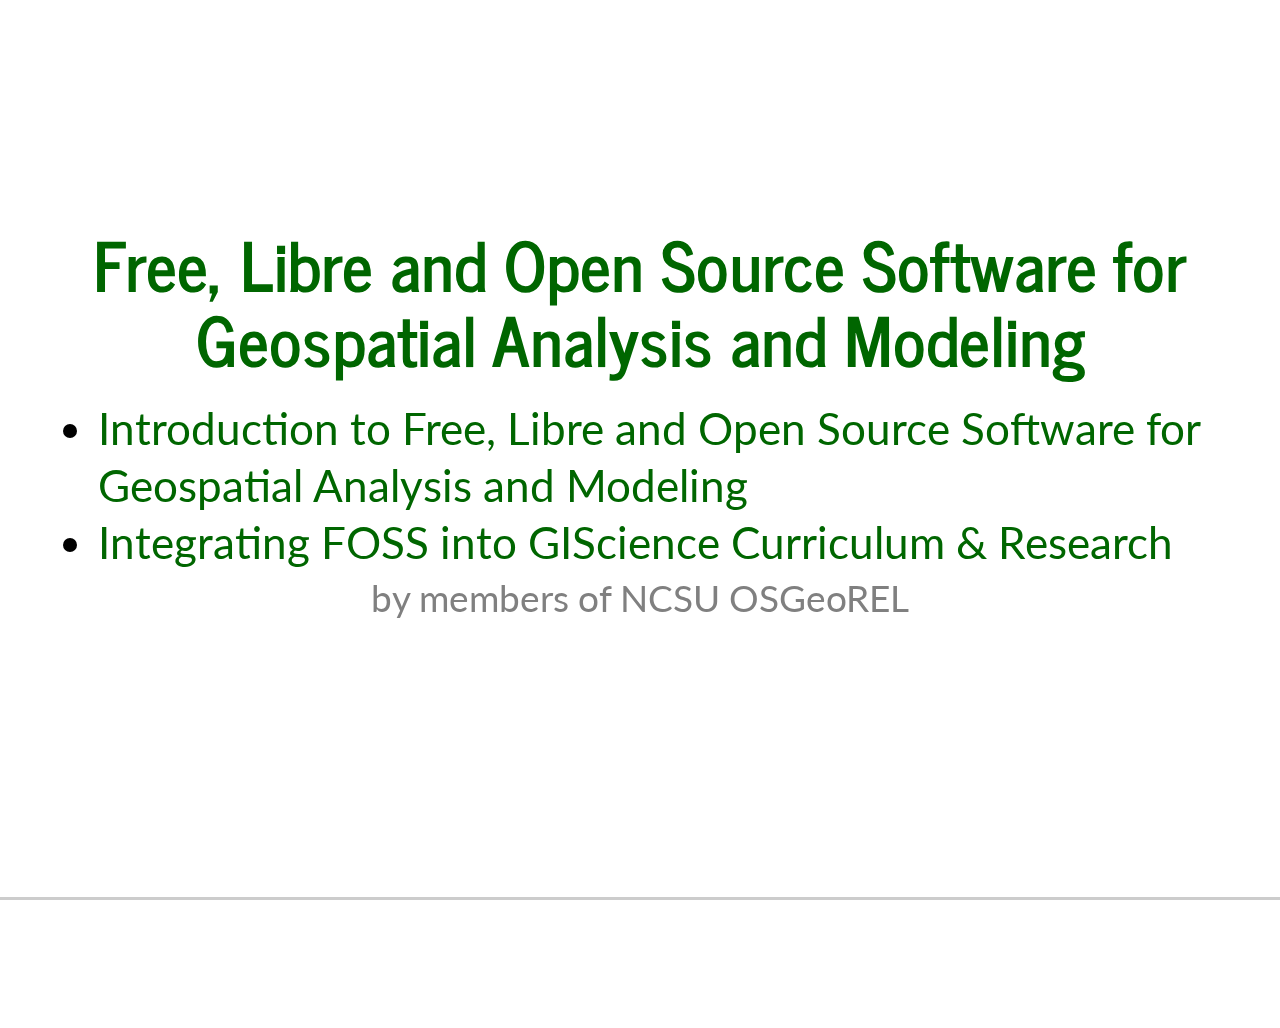
<file: index.html>
<!doctype html>
<html lang="en">
<!-- This is a generated file. Do not edit. -->

    <head>
        <meta charset="utf-8">

        <title>FOSS in Geospatial Analytics and GIS</title>

        <meta name="description" content="Free, Libre and Open Source Software for Geospatial Analytics, Analysis, Modeling, and GIS">
        <meta name="author" content="Helena Mitasova and Vaclav Petras">

        <meta name="apple-mobile-web-app-capable" content="yes" />
        <meta name="apple-mobile-web-app-status-bar-style" content="black-translucent" />

        <meta name="viewport" content="width=device-width, initial-scale=1.0, maximum-scale=1.0, user-scalable=no">

        <link rel="stylesheet" href="css/reveal.css">
        <link rel="stylesheet" href="css/theme/simple.css" id="theme">

        <!-- For syntax highlighting -->
        <link rel="stylesheet" href="lib/css/zenburn.css">

        <!-- If the query includes 'print-pdf', include the PDF print sheet -->
        <script>
            if( window.location.search.match( /print-pdf/gi ) ) {
                var link = document.createElement( 'link' );
                link.rel = 'stylesheet';
                link.type = 'text/css';
                link.href = 'css/print/pdf.css';
                document.getElementsByTagName( 'head' )[0].appendChild( link );
            }
        </script>

        <!--[if lt IE 9]>
        <script src="lib/js/html5shiv.js"></script>
        <![endif]-->

        <style>
        * {
            /*font-family: Verdana, Geneva, sans-serif !important;*/
        }
        body {
        /*background-color: #FFF !important;*/
        /*
          background-image: url("pictures/elevation-nagshead.gif");
          background-repeat: no-repeat;
          background-position: left bottom;*/
        }
        .reveal section img {
            background: transparent;
            border: 0;
            box-shadow: 0 0 0 rgba(0, 0, 0, 0.15);
        }
        /* for standalone frame */
        /*
        iframe {
            display: block;
            margin-left: auto;
            margin-right: auto;
        }
        */
        /* display: inline; background-color: #002B36; padding: 0px; margin: 0px */
        .rounded-corners {
            border: 0px solid black;
            border-radius: 5px;
            -moz-border-radius: 5px;
            -khtml-border-radius: 5px;
            -webkit-border-radius: 5px;
        }
        a {
            color: #060 !important;
        }
        a:hover {
            color: #060 !important;
            text-decoration: underline !important;
        }
        h1, h2, h3, h4, h5 {
            text-transform: none !important;
            /* word-break: keep-all; text-transform: none; font-size: 200%; line-height: 110%; */
            color: #060 !important;
            /* color: #444 !important; */ /* grey from the wab page */
            font-weight: bold !important;
            -webkit-hyphens: none !important;
            -moz-hyphens: none !important;
            -ms-hyphens: none !important;
            hyphens: none !important;
            line-height: 110% !important;
        }
        .reveal .progress span {
            background-color: #060 !important;
        }
        /* predefined element positioning */
        .top {
            /*position: relative;*/
            top: 5%;
            height: 45%; /* is the height even needed? */
        }
        .bottom {
            height: 45%;
        }
        .ne {
            position: absolute;
            top: 5%;
            right: 5%;
            height: 45%;
            width: 45%;
        }
        .nw {
            position: absolute;
            top: 5%;
            left: 5%;
            height: 45%;
            width: 45%;
        }
        .se {
            position: absolute;
            bottom: 5%;
            right: 5%;
            height: 45%;
            width: 45%;
        }
        .sw {
            position: absolute;
            bottom: 5%;
            left: 5%;
            height: 45%;
            width: 45%;
        }

        /* classes for sections with predefined elements */
        /* using !important because, reveal styles are applied afterwards  */
        .right, .textimg > img, .textimg > video, .textimg > iframe, .imgtext > p, .imgtext > ul, .imgtext > ol, .imgtext > div {
            float: right;
            text-align: left;
            max-width: 47% !important;
        }
        .left, .imgtext > img, .imgtext > video, imgtext > iframe, .textimg > p, .textimg > ul, .textimg > ol, .textimg > div {
            float: left;
            text-align: left;
            max-width: 47% !important;
        }
        li > ul, li > ol {
            font-size: 85% !important;
            line-height: 110% !important;
        }
        .small {
            font-size: smaller !important;
            color: gray;
            margin: 0.1em !important;
        }
        .credit {
            font-size: small !important;
            color: gray;
            margin: 0.1em !important;
        }
        blockquote {
            width: 100% !important;
            margin: 0.1em !important;
        }
        .info-source {
            font-size: 70% !important;
        }
        </style>
    </head>

    <body>

        <div class="reveal">

            <!-- Any section element inside of this container is displayed as a slide -->
            <div class="slides">
<section>
<h3>Free, Libre and Open Source Software for Geospatial Analysis and Modeling</h3>
<ul>
    <li><a href="introduction.html">Introduction to Free, Libre and Open Source Software for Geospatial Analysis and Modeling</a>
    <li><a href="integrating.html">Integrating FOSS into GIScience Curriculum &amp; Research</a>
</ul>
<p class="small">by members of NCSU OSGeoREL</p>
</section>


<section>
<h2>Abstracts</h2>
</section>


<section class="small" style="text-align: left;">
<h3>Introduction to Free, Libre and Open Source Software for Geospatial Analysis and Modeling</h3>
<p>
Helena Mitasova and Vaclav Petras, Center for Geospatial Analytics, NCSU

<p class="small">
At the Center for Geospatial Analytics at NC State University, we
develop innovative software, applications, and educational materials
for open source geospatial analytics and GIS with a special focus on
environmental modeling, geovisualization, space-time simulations, and
multi-temporal LiDAR data analysis. With open source geospatial tools,
we investigate environmental assessment and sustainable land management
applications, study the dynamics and vulnerability of coastal regions
to investigate the impact of land use change on soil erosion and
deposition, and identify locations with high solar energy potential. We
also explore new techniques for interacting with geospatial data, such
as tangible geospatial modeling, which when coupled with GRASS GIS
supports collaboration, decision-making, and education. Free and open
source software ensures the freedom to use our tools for any purpose,
to review and change the underlying algorithms, and to share the tools
with the research community and general public.

<p>
<a href="integrating.html">presentation slides</a>

<p>
UCGIS webinar, November 11, 2015
</section>
<!-- This is a generated file. Do not edit. -->
        </div>  <!-- slides -->

    </div>  <!-- reveal -->

        <script src="lib/js/head.min.js"></script>
        <script src="js/reveal.js"></script>

        <script>

            // Full list of configuration options available here:
            // https://github.com/hakimel/reveal.js#configuration
            Reveal.initialize({
                // Display controls in the bottom right corner
                controls: false,

                // Display a presentation progress bar
                progress: true,
                
                center: true,
                
                // Display the page number of the current slide
                slideNumber: false,

                // Enable the slide overview mode
                overview: true,

                // Turns fragments on and off globally
                fragments: true,

                // The "normal" size of the presentation, aspect ratio will be preserved
                // when the presentation is scaled to fit different resolutions. Can be
                // specified using percentage units.
                // width: 960,
                // height: 700,
                
                // Factor of the display size that should remain empty around the content
                margin: 0.05,  // increase?

                // Bounds for smallest/largest possible scale to apply to content
                minScale: 0.5,
                maxScale: 5.0,

                theme: Reveal.getQueryHash().theme,  // available themes are in /css/theme
                transition: Reveal.getQueryHash().transition || 'none', // default/cube/page/concave/zoom/linear/fade/none

                // Push each slide change to the browser history
                history: true,
                // Enable keyboard shortcuts for navigation
                keyboard: true,

                // Vertical centering of slides
                center: true,

                // Enables touch navigation on devices with touch input
                touch: true,

                // Loop the presentation
                loop: false,
                // Flags if the presentation is running in an embedded mode,
                // i.e. contained within a limited portion of the screen
                embedded: false,

                // Number of milliseconds between automatically proceeding to the
                // next slide, disabled when set to 0, this value can be overwritten
                // by using a data-autoslide attribute on your slides
                autoSlide: 0,

                // Stop auto-sliding after user input
                autoSlideStoppable: true,

                // Enable slide navigation via mouse wheel
                mouseWheel: false,

                // Hides the address bar on mobile devices
                hideAddressBar: true,

                // Opens links in an iframe preview overlay
                previewLinks: false,

                // Transition speed
                transitionSpeed: 'default', // default/fast/slow

                // Transition style for full page slide backgrounds
                backgroundTransition: 'none', // default/none/slide/concave/convex/zoom

                // Number of slides away from the current that are visible
                viewDistance: 3,

                // Parallax background image
                //parallaxBackgroundImage: '', // e.g. "'https://s3.amazonaws.com/hakim-static/reveal-js/reveal-parallax-1.jpg'"

                // Parallax background size
                //parallaxBackgroundSize: '' // CSS syntax, e.g. "2100px 900px"

                // Optional libraries used to extend on reveal.js
                dependencies: [
                    { src: 'lib/js/classList.js', condition: function() { return !document.body.classList; } },
                    { src: 'plugin/markdown/marked.js', condition: function() { return !!document.querySelector( '[data-markdown]' ); } },
                    { src: 'plugin/markdown/markdown.js', condition: function() { return !!document.querySelector( '[data-markdown]' ); } },
                    { src: 'plugin/highlight/highlight.js', async: true, callback: function() { hljs.initHighlightingOnLoad(); } },
                    { src: 'plugin/zoom-js/zoom.js', async: true, condition: function() { return !!document.body.classList; } },
                    { src: 'plugin/notes/notes.js', async: true, condition: function() { return !!document.body.classList; } },
                    { src: 'plugin/math/math.js', async: true }
                ],

                math: {
                    mathjax: 'http://cdn.mathjax.org/mathjax/latest/MathJax.js',
                    config: 'TeX-AMS_HTML-full'  // See http://docs.mathjax.org/en/latest/config-files.html
                }
            });

        </script>
        <script type="text/javascript"
    src="https://c328740.ssl.cf1.rackcdn.com/mathjax/latest/MathJax.js?config=TeX-AMS-MML_HTMLorMML">
</script>

    </body>
</html>
</file>
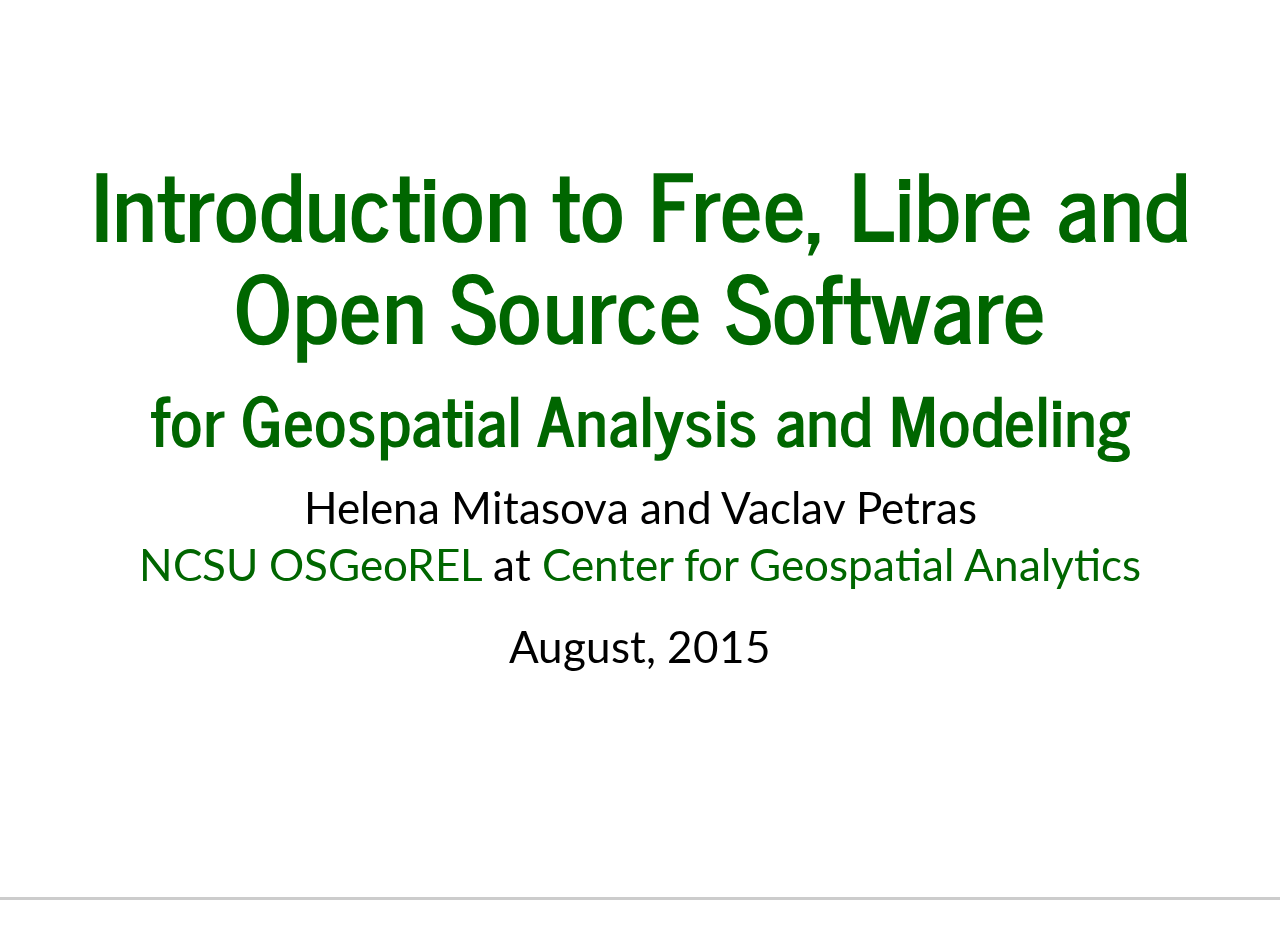
<file: intro-to-foss.html>
<!doctype html>
<html lang="en">
<!-- This is a generated file. Do not edit. -->

    <head>
        <meta charset="utf-8">

        <title>Introduction to FOSS4G</title>

        <meta name="description" content="Introduction to Free, Libre and Open Source Software for Geospatial Analysis and Modeling">
        <meta name="author" content="Helena Mitasova and Vaclav Petras">

        <meta name="apple-mobile-web-app-capable" content="yes" />
        <meta name="apple-mobile-web-app-status-bar-style" content="black-translucent" />

        <meta name="viewport" content="width=device-width, initial-scale=1.0, maximum-scale=1.0, user-scalable=no">

        <link rel="stylesheet" href="css/reveal.css">
        <link rel="stylesheet" href="css/theme/simple.css" id="theme">

        <!-- For syntax highlighting -->
        <link rel="stylesheet" href="lib/css/zenburn.css">

        <!-- If the query includes 'print-pdf', include the PDF print sheet -->
        <script>
            if( window.location.search.match( /print-pdf/gi ) ) {
                var link = document.createElement( 'link' );
                link.rel = 'stylesheet';
                link.type = 'text/css';
                link.href = 'css/print/pdf.css';
                document.getElementsByTagName( 'head' )[0].appendChild( link );
            }
        </script>

        <!--[if lt IE 9]>
        <script src="lib/js/html5shiv.js"></script>
        <![endif]-->

        <style>
        * {
            /*font-family: Verdana, Geneva, sans-serif !important;*/
        }
        body {
        /*background-color: #FFF !important;*/
        /*
          background-image: url("pictures/elevation-nagshead.gif");
          background-repeat: no-repeat;
          background-position: left bottom;*/
        }
        .reveal section img {
            background: transparent;
            border: 0;
            box-shadow: 0 0 0 rgba(0, 0, 0, 0.15);
        }
        /* for standalone frame */
        /*
        iframe {
            display: block;
            margin-left: auto;
            margin-right: auto;
        }
        */
        /* display: inline; background-color: #002B36; padding: 0px; margin: 0px */
        .rounded-corners {
            border: 0px solid black;
            border-radius: 5px;
            -moz-border-radius: 5px;
            -khtml-border-radius: 5px;
            -webkit-border-radius: 5px;
        }
        a {
            color: #060 !important;
        }
        a:hover {
            color: #060 !important;
            text-decoration: underline !important;
        }
        h1, h2, h3, h4, h5 {
            text-transform: none !important;
            /* word-break: keep-all; text-transform: none; font-size: 200%; line-height: 110%; */
            color: #060 !important;
            /* color: #444 !important; */ /* grey from the wab page */
            font-weight: bold !important;
            -webkit-hyphens: none !important;
            -moz-hyphens: none !important;
            -ms-hyphens: none !important;
            hyphens: none !important;
            line-height: 110% !important;
        }
        .reveal .progress span {
            background-color: #060 !important;
        }
        /* predefined element positioning */
        .top {
            /*position: relative;*/
            top: 5%;
            height: 45%; /* is the height even needed? */
        }
        .bottom {
            height: 45%;
        }
        .ne {
            position: absolute;
            top: 5%;
            right: 5%;
            height: 45%;
            width: 45%;
        }
        .nw {
            position: absolute;
            top: 5%;
            left: 5%;
            height: 45%;
            width: 45%;
        }
        .se {
            position: absolute;
            bottom: 5%;
            right: 5%;
            height: 45%;
            width: 45%;
        }
        .sw {
            position: absolute;
            bottom: 5%;
            left: 5%;
            height: 45%;
            width: 45%;
        }

        /* classes for sections with predefined elements */
        /* using !important because, reveal styles are applied afterwards  */
        .right, .textimg > img, .textimg > video, .textimg > iframe, .imgtext > p, .imgtext > ul, .imgtext > ol, .imgtext > div {
            float: right;
            text-align: left;
            max-width: 47% !important;
        }
        .left, .imgtext > img, .imgtext > video, imgtext > iframe, .textimg > p, .textimg > ul, .textimg > ol, .textimg > div {
            float: left;
            text-align: left;
            max-width: 47% !important;
        }
        li > ul, li > ol {
            font-size: 85% !important;
            line-height: 110% !important;
        }
        .small {
            font-size: smaller !important;
            color: gray;
            margin: 0.1em !important;
        }
        .credit {
            font-size: small !important;
            color: gray;
            margin: 0.1em !important;
        }
        blockquote {
            width: 100% !important;
            margin: 0.1em !important;
        }
        .info-source {
            font-size: 70% !important;
        }
        </style>
    </head>

    <body>

        <div class="reveal">

            <!-- Any section element inside of this container is displayed as a slide -->
            <div class="slides">
<section>
    <h2>Introduction to Free, Libre and Open Source Software</h2>
    <h3>for Geospatial Analysis and Modeling</h3>
    <p class="title-foot">
        Helena Mitasova and Vaclav Petras<br>
        <a href="http://www.ncsu.edu/" title="North Carolina State University">NCSU</a>
        <a href="http://geospatial.ncsu.edu/osgeorel/" title="NCSU OSGeo Research and Education Laboratory">OSGeoREL</a>
        at
        <a href="http://geospatial.ncsu.edu/" title="Center for Geospatial Analytics">Center for Geospatial Analytics</a>
        <br>
    </p>
    <p>August, 2015</p>
</section>


<section>
<h2>Four freedoms</h2>

<ul>
<li>There are four freedoms that <em>user</em> should have:
<ul>
    <li>the freedom to use the software for any purpose,
    <li>the freedom to change the software to suit your needs,
    <li>the freedom to share the software,
    <li>the freedom to share the changes you make.
</ul>
</ul>
</section>


<section>
<h2>Four freedoms</h2>
<ul>
<li>the <em>free software</em> definition
<li>by Richard Stallman and Free Software Foundation
</ul>
<figure>
<img src="img/gnu_logo.svg" style="width: 30%">
<figcaption>GNU logo, a free operating system by FSF</figcaption>
</figure>
</section>


<section>
<h2>Gratis versus Libre</h2>

<ul>
<li><em>for free</em> (at no cost) is not enough
<li>free software is free to run, study, modify and distribute
<li>free is a matter of liberty not price
<ul>
    <li><em>free as in freedom</em> (as opposed to <em>free as in free beer</em>)</li>
    <li><em>libre</em> as opposed to <em>gratis</em></li>
</ul>
<li>also: free software != freeware
</ul>

</section>

<section>
<h2>More than Open Source Code</h2>

<ul>
<li><em>having source code</em> is not enough
<li>Stallman's four freedoms require having the source code
<ul>
    <li>but just having the source code doesn't imply the freedoms
</ul>
<li>open source means also open development, open community, open discussions, ...
<ul>
    <li>not only the possibility to see the source code
    <li>however, source code is publicly and easily accessible
</ul>
</ul>

</section>

<section>
<h2>Free, Libre and Open Source</h2>

<ul>
<li>free software (FS), open source software (OSS), free and open source software (FOSS), free, libre and open source software (FLOSS)
<li>the term <em>open source</em> is often used for simplicity
<ul>
    <li>often used by developers as it refers to a development model
</ul>
<li>the term <em>FOSS</em> is often used in geospatial community
<ul>
    <li><em>free</em> refers to user's freedom
    <li><em>open source</em> refers to open development model
    <li><em>FOSS4G</em> (free and open source software for geospatial)
</ul>

</ul>

</section>

<section>
<h2>Commercial and FOSS</h2>

<ul>
<li>FOSS can be used commercially
<li>FOSS can be commercial but not proprietary
<li>Famous examples:
<ul>
    <li>Red Hat Enterprise Linux
    <li>Android
    <li><a href="https://code.facebook.com/projects/">Facebook</a>,
        <a href="https://www.linux.com/news/featured-blogs/200-libby-clark/787161-how-amazon-web-services-uses-linux-and-open-source">Amazon</a>,
        <a href="https://netflix.github.io/">Netflix</a>
</ul>
</ul>

</section>

<section>
<h2>Commercial and FOSS</h2>

<blockquote>
<p>
Microsoft loves Linux
<p>
&mdash;<a href="http://www.theregister.co.uk/2014/10/20/microsoft_cloud_event/">Satya Nadella, Microsoft CEO, 2014</a>
<!--Neil McAllister, The Register, October 20, 2014-->
</blockquote>

<blockquote>
<p>
Apple uses software created by the Open Source community and returns its enhancements to the community.
<p>
&mdash;<a href="https://www.apple.com/opensource/">Apple Inc., 2015</a>
</blockquote>

</section>

<section>
<h2>Why industry uses open source</h2>
<ul>
    <li>vendor neutrality
    <ul>
        <li>proprietary software has a single vendor (vendor lock-in)
        <li>open source software is independent on particular companies
        <li>open source is not influenced by vendor's current business goals
    </ul>
    <li>flexibility <span class="small">(use where you want, when you want)</span>
    <li>interoperability
    <ul>
        <li>open source aims to support standards
        <li>proprietary software often uses propriety formats
    </ul>
    <li>cost <span class="small">(no license fees, no license management)</span>
    <ul>
        <li>low total cost of ownership
            <span class="small">(includes cost to upgrade or migrate)</span>
    </ul>
    <li>support <span class="small">(many free options available by default)</span>
    <ul>
        <li>money not spent on license fees used for support or features
    </ul>
    <li>influence in development <span class="small">(direct access to developers)</span>
</ul>
<!--
http://www.pcworld.com/article/209891/10_reasons_open_source_is_good_for_business.html
http://www.huffingtonpost.com/vala-afshar/10-reasons-to-use-open-so_b_5766718.html
http://www.business2community.com/tech-gadgets/5-reasons-open-source-software-good-business-01255099
http://readwrite.com/2015/01/28/open-source-code-5-reasons-to-open-up
http://www.computerworld.com/article/2486991/app-development-4-reasons-companies-say-yes-to-open-source.html
-->

</section>


<section>
<h2>Types of FOSS licenses</h2>
<ul>
<li>copyleft licenses
<ul>
    <li>GNU GPL
    <li>free software licenses <span class="small">(according to four freedoms by FSF)</span>
    <li>code cannot be combined with proprietary (and closed) code into one program
    <li>examples: Linux, R, GRASS GIS, QGIS
</ul>
</ul>
<figure>
<img src="img/gpl_logo.svg" style="width: 30%">
</figure>
</section>


<section>
<h2>Types of FOSS licenses</h2>
<ul>
<li>permissive licenses
<ul>
    <li>BSD, MIT
    <li>source code can be modified, closed and sold as proprietary
    <li>more options for the developer
    <ul>
        <li>can combine the source code and software more freely
        <li>can make the new software proprietary
    </ul>
    <li>less freedoms for the user <span class="small">(might not get the source code, thus freedoms)</span>
    <li>example: GDAL used in QGIS as well as in ArcGIS
</ul>
<!--
<li>specialized licenses
<ul>
    <li>GNU LGPL &ndash; allows mixing proprietary and free software
    <li>GNU AGPL &ndash; more freedoms for user using software "in cloud"
</ul>
<li>licenses usually not used for source code
<ul>
    <li>CC licenses &ndash; texts, images, documentation, artwork
    <li>public domain &ndash; often not used but some licenses are similar
</ul>
-->
</ul>

</section>


<section>
<h2>Users and FOSS licenses</h2>
<ul>
<li>licenses are mostly important for the developers
<li>users don't have to worry about the license
<ul>
    <li>as long as they know that the software is under some known license
    <li>lists of known licenses:
        <ul>
            <li><a href="http://opensource.org/licenses">Open Source Initiative list of licenses</a>
            <li><a href="http://www.gnu.org/licenses/license-list.html">GNU (Free Software Foundation) list of licenses</a>
            <li><a href="http://choosealicense.com">ChooseALicense.com</a></li>
        </ul>
</ul>
<li>this is different from proprietary software
<ul>
    <li>user must read and agree to EULA or similar type of agreement
    <li>license is used in meaning license to use
        <ul>
            <li>often paid or limited (or both) for proprietary software
        </ul>
    <li>applies to paid software, freeware, online services, ...
</ul>

<p>

</ul>
</section>

<section>
<h2>FOSS development</h2>
<ul>
    <li>open community of developers and users
    <ul>
        <li>may include individuals and companies
    </ul>
    <li>flexible, interoperable and portable
    <li>extensive supporting software tools for code management, bug tracking, documentation, collaboration
    <li>browse the source code on-line
    <li>anybody can modify but only selected changes go to the original project
</ul>

</section>


<section>
<h2>Code sprints</h2>
<ul>
    <li>developers and users working together at one place
    <ul>
        <li>open participation
        <li>self organized through wiki
        <li>software development, documentation, data
        <li>often associated with conferences
    </ul>
    <li>code sprint, community sprint, developer meeting, hackfest, hack day, hackathon, codefest
</ul>
<p>

<p class="small">
Examples:
<a href="http://wiki.osgeo.org/wiki/Bolsena_Code_Sprint_2010">OSGeo Bolsena 2010</a>,
<a href="http://grass.osgeo.org/wiki/GRASS_Community_Sprint_Prague_2011">GRASS GIS Prague 2011</a>,
<a href="http://vienna2014.sprint.osgeo.org/">OSGeo Vienna 2014</a>,
<a href="https://hub.qgis.org/wiki/17/13_QGIS_Developer_Meeting_in_Copenhagen_2015">QGIS Copenhagen 2015</a>,
<a href="http://grasswiki.osgeo.org/wiki/GRASS_Community_Sprint_Como_2015">GRASS GIS Como 2015</a>

<figure>
<img src="img/code_sprint_1.jpg" style="height: 5em">
<img src="img/code_sprint_2.jpg" style="height: 5em">
</figure>

</section>


<section>
<h2>Google Summer of Code</h2>
<figure>
<img src="img/gsoc_2015.png" style="height: 3em">
</figure>

<p>
Google has provided funding (~$5500 per student) for open source projects.

<p>
8500 students (from 101 countries), 8300 mentors
<br>
since 2005 till 2015

<p>
<a href="https://developers.google.com/open-source/gsoc/">Google official page</a>
<br>
<a href="http://wiki.osgeo.org/wiki/Google_Summer_of_Code">OSGeo GSoC page</a>
<br>
<a href="https://trac.osgeo.org/grass/wiki/GSoC">GRASS GIS GSoC page</a>

<p class="small">
Examples:
<a href="http://grass.osgeo.org/wiki/WxNviz_GSoC_2011">wxNVIZ</a>,
v.generalize,
WMS for GRASS
</section>


<section>
<h2>Standardization</h2>
<p>
Standardization and open source are different but often related.

<p>
OSGeo different from OGC - Open Geospatial Consortium
sets standards for interoperability (similar to OpenGL)
both proprietary and open source software follows these
standards where it is good for them
<p>
OSGeo and OGC coordinate their activities.
</section>


<section>
<h2>OSGeo</h2>
<p>
Open Source Geospatial Foundation

<p>
By 2005 there was more than 200 FOSS4G projects: need for selection and organization

<p>
Founding projects (February 2006):<br>
GDAL/OGR, GeoTools, GRASS, Mapbender, MapBuilder, MapGuide Open Source (Autodesk), MapServer, OSSIM

<p>
Mission: To support the development of open source
geospatial software and promote its widespread use.

<figure>
<img src="img/osgeo_logo.png" style="width: 30%">
</figure>
</section>


<section>
<h2>OSGeo projects</h2>
<dl>
<dt>Web Mapping</dt>
<dd>
<a href="http://www.deegree.org/">deegree</a>,
<a href="http://www.geomajas.org/">geomajas</a>,
<a href="http://geoserver.org/">GeoServer</a>,
<a href="http://www.mapserver.org/">MapServer</a>,
<a href="http://openlayers.org/">OpenLayers</a>,
<a href="http://pywps.wald.intevation.org/">PyWPS</a>,
<a href="http://zoo-project.org/">ZOO-Project</a>
</dd>
<dt>Desktop Applications</dt>
<dd>
<a href="http://grass.osgeo.org/">GRASS GIS</a>,
<a href="https://marble.kde.org/">Marble</a>,
<a href="http://qgis.osgeo.org">QGIS</a>,
<a href="http://gvsig.com">gvSIG</a>,
<a href="http://opticks.org">Optics</a>
</dd>
<dt>Geospatial Libraries and Databases</dt>
<dd>
<a href="http://fdo.osgeo.org">FDO</a>,
<a href="http://gdal.org/">GDAL</a>,
<a href="http://geos.osgeo.org">GEOS</a>,
<a href="http://geotools.org/">GeoTools</a>,
<a href="https://trac.osgeo.org/ossim/">OSSIM</a>,
<a href="http://postgis.net/">PostGIS</a>,
<a href="https://www.orfeo-toolbox.org/">Orfeo Toolbox</a>,
<a href="http://rasdaman.org/">rasdaman</a>
</dd>
<dt>Metadata Catalogs</dt>
<dd>
<a href="http://geonetwork-opensource.org/">GeoNetwork</a>,
<a href="http://pycsw.org/">pycsw</a>
</dd>
</dl>

<p class="small">
Some projects are in incubation (code and license cleanup, small community).
<!-- some projects omitted -->
<figure>
<img src="img/osgeo_project_logo.png" style="width: 15%">
</figure>

</section>


<section>
<h2>FOSS4G Landscape</h2>
<dl>
<dt><a href="http://osgeo.org/">OSGeo</a></dt>
<dd>
global organization, local chapters
and related projects like <a href="http://www.geoforall.org/">GeoForAll</a>
</dd>
<dt><a href="http://openstreetmap.org/">OpenStreetMap</a></dt>
<dd>
data, applications, services
</dd>
</dl>

<figure>
<img src="img/osgeo_logo.png" style="width: 50%">
<img src="img/osm_logo.svg" style="width: 30%">
</figure>
</section>


<section>
<h2>FOSS4G Landscape</h2>
<dl>
<dt><a href="https://locationtech.org/">LocationTech</a></dt>
<dd>
working group at Eclipse Foundation
</dd>
<dt><a href="http://foss4g.org/">FOSS4G conferences</a></dt>
<dd>
global and local conferences
</dd>
<dt>Individual projects and communities</dt>
<dd>
projects and communities exist on their own
</dd>
</dl>
<figure>
<img src="img/nottingham_2013.png" style="width: 30%">
<img src="img/portland_2014.png" style="width: 30%">
<img src="img/seoul_2015.png" style="width: 30%">
</figure>
</section>


<section>
<h2>Example Desktop System</h2>
<dl>
<dt>GIS</dt>
<dd>
QGIS, GRASS GIS
</dd>
<dt>statistics</dt>
<dd>
R (geostatistics, predictive modeling)
</dd>
<dt>database, attribute data</dt>
<dd>
SQLite, PostgreSQL with PostGIS, LibreOffice
</dd>
<dt>graphics</dt>
<dd>
Inkscape, Gimp, ImageMagic
</dd>
</dl>
<ul class="small">
    <li>Portability: works on Linux, Mac, Windows
    <li>Interoperability: programs designed to work with others
</ul>

<!--
View Interact Teach, Spatial Analysis Modeling, Visualize,
Database engine: Tables, attributes, External data
-->
</section>

<section>
<h2>Example WebGIS System</h2>

<dl>
<dt>backend</dt>
<dd>
GRASS GIS, R, SAGA GIS
</dd>
<dt>front end</dt>
<dd>
OpenLayers, Django
</dd>
<dt>database</dt>
<dd>
PostgreSQL with PostGIS
</dd>
<dt>server</dt>
<dd>
ZOO-Project or PyWPS <span class="small">(OGC WPS, native support for GRASS GIS)</span>
</dd>
</dl>

<ul class="small">
    <li>Flexibility: standards and open formats allows to switch different components
    <li>Scalability: can be copied to more machines at no cost
</ul>

</section>

<section>
<h2>GRASS GIS history</h2>
<ul>
<li>1983 started at US Army CERL <span class="small">as land management support system</span>
<li>evolved into general purpose GIS
<li>1999 GNU GPL, international team of developers
<li>30 years of GRASS GIS development in 2013
<li>check out <a href="https://trac.osgeo.org/grass/timeline">last change</a>
    <span class="small">(probably just few hours ago)</span>
<li>last release Jul 30, 2015 <span class="small">[last checked Aug 2015]</span>
</ul>
<figure>
<img src="img/grass_logo_ancient.png" style="width: 25%">
<img src="img/grass_logo_old.png" style="width: 14%">
<img src="img/grass_logo_old_x.jpg" style="width: 14%">
<img src="img/grass_logo_30.png" style="width: 17%">
<img src="img/grass_logo.png" style="width: 17%">
</figure>
</section>


<section>
<h2>GRASS GIS</h2>
<ul>
<li>portable: different OS, 32/64bit, code in C and Python
<li>web-based infrastructure
<ul>
    <li>Subversion code repository with online source code browser, feature requests, bug reports,
        users and programmers manual, wiki, IRC
</ul>
<li>support
<ul>
    <li>community
    <ul>
        <li>
            <a href="https://lists.osgeo.org/mailman/listinfo/grass-user">user mailing list</a>,
            <a href="http://gis.stackexchange.com/questions/tagged/grass">GIS Stack Exchange</a>,
            <a href="https://plus.google.com/u/0/communities/111147786674687562495">Google+ community</a>,
            ...
    </ul>
    <li>commercial
    <ul>
        <li>Faunalia, Tekmap Consulting, GDF Hannover, GIS Mentors, ... freelancers
    </ul>
</ul>
<li>sponsors
<ul>
    <li>Municipality of Trento, Fondazione Edmund Mach, Google via OSGeo, ... individuals
</ul>
</ul>
</section>


<section>
<h2>GRASS GIS spatial data types</h2>
<ul>
    <li>2D raster (imagery, DEMs, ...)
    <li>2D/3D topological vector
    <li>3D raster (voxels, volumes, soil properties, ...)
    <li>time series (of anything from above)
</ul>
</section>

<section>
<h2>GRASS GIS functionality</h2>
<ul>
    <li>current version 7
    <li>almost 500 modules <!-- 7.0.1 -->
    <li>more modules in GRASS GIS Addons repository
    <li>wide range of functions
    <dl class="small">
        <dt>raster</dt>
        <dd>
            map algebra, DEM analysis, flow, buffers, neighbourhood analysis, solar, cost surfaces, covariance
        </dd>
        <dt>image</dt>
        <dd>
            rectification, multispectral, reclassification, FFT
        </dd>
        <dt>vector</dt>
        <dd>
            buffers, overlays, conversions, networks,
        </dd>
        <dt>database</dt>
        <dd>
            attribute management, SQL
        </dd>
        <dt>transformations</dt>
        <dd>
            projections, raster-vector conversions, interpolation/approximation
        </dd>
        <dt>visualization</dt>
        <dd>
            2D display, 3D visualization, PS and PDF maps
        </dd>
        <dt>interoperability</dt>
        <dd>
            WMS support (read maps directly from the web),
            export to different formats (and use e.g. in Google Earth)
        </dd>
    </dl>
</ul>
</section>

<section>
<h2>GRASS GIS Basics</h2>
<ul>
    <li>database structure
    <ul>
        <li>based on cartographic projections and user's need to organize data
        <li>example
        <ul>
            <li>north_carolina_state_plane_meters (location)
            <ul>
                <li>new_highway_project (mapset)
                <ul>
                    <li>elevation (raster)
                    <li>streets (vector)
                </ul>
                <li>wake_county (mapset)
            </ul>
            <li>usa_latlon (location)
        </ul>
    </ul>
    <li>interfaces
    <ul>
        <li>Graphical User Interface (now wxGUI, other GUIs in the past)
        <li>Command Line Interface (examples in manual)
        <li>Application Programming Interface (C for hard work, Python for scripting)
        <li>designed for easy transition in between the interfaces
    </ul>
    <li>computational region
    <ul>
        <li>extent and resolution for raster computations
    </ul>
</ul>
</section>

<section>
<h2>GRASS GIS Learning Resources</h2>
<ul>
    <li>Tutorials:
    <ul>
        <li><a href="http://www4.ncsu.edu/~akratoc/GRASS_intro/">Short GRASS GIS intro</a>
            (one page of screenshots)
        <li><a href="http://ncsu-osgeorel.github.io/grass-intro-workshop/">Introduction to GRASS GIS</a>
            (material for workshop)
        <li><a href="http://courses.ncsu.edu/gis582/common/grass/data_acquisition.html">GIS/MEA582: Data acquisition and integration</a>
        <li><a href="https://grass.osgeo.org/grass70/manuals/helptext.html">GRASS GIS manual intro</a>
            (official documentation)
    </ul>
</ul>
</section>

<section>
<h2>Summary</h2>
<ul>
    <li>FOSS, FOSS4G, open source
    <ul>
        <li>software that is free to run, study, modify and distribute
        <li>solutions that are not depended on a particular company
        <li>open development, code sprints, GSoC, ...
        <li>driven by user needs, not vendor needs
    </ul>
    <li>OSGeo
    <ul>
        <li>umbrella organization
    </ul>
    <li>different combinations of software can be used
    <li>GRASS GIS
    <ul>
        <li>most established general purpose open source GIS
        <li>large portfolio of functions
    </ul>
</ul>
</section>
<!-- This is a generated file. Do not edit. -->
        </div>  <!-- slides -->

    </div>  <!-- reveal -->

        <script src="lib/js/head.min.js"></script>
        <script src="js/reveal.js"></script>

        <script>

            // Full list of configuration options available here:
            // https://github.com/hakimel/reveal.js#configuration
            Reveal.initialize({
                // Display controls in the bottom right corner
                controls: false,

                // Display a presentation progress bar
                progress: true,
                
                center: true,
                
                // Display the page number of the current slide
                slideNumber: false,

                // Enable the slide overview mode
                overview: true,

                // Turns fragments on and off globally
                fragments: true,

                // The "normal" size of the presentation, aspect ratio will be preserved
                // when the presentation is scaled to fit different resolutions. Can be
                // specified using percentage units.
                // width: 960,
                // height: 700,
                
                // Factor of the display size that should remain empty around the content
                margin: 0.05,  // increase?

                // Bounds for smallest/largest possible scale to apply to content
                minScale: 0.5,
                maxScale: 5.0,

                theme: Reveal.getQueryHash().theme,  // available themes are in /css/theme
                transition: Reveal.getQueryHash().transition || 'none', // default/cube/page/concave/zoom/linear/fade/none

                // Push each slide change to the browser history
                history: true,
                // Enable keyboard shortcuts for navigation
                keyboard: true,

                // Vertical centering of slides
                center: true,

                // Enables touch navigation on devices with touch input
                touch: true,

                // Loop the presentation
                loop: false,
                // Flags if the presentation is running in an embedded mode,
                // i.e. contained within a limited portion of the screen
                embedded: false,

                // Number of milliseconds between automatically proceeding to the
                // next slide, disabled when set to 0, this value can be overwritten
                // by using a data-autoslide attribute on your slides
                autoSlide: 0,

                // Stop auto-sliding after user input
                autoSlideStoppable: true,

                // Enable slide navigation via mouse wheel
                mouseWheel: false,

                // Hides the address bar on mobile devices
                hideAddressBar: true,

                // Opens links in an iframe preview overlay
                previewLinks: false,

                // Transition speed
                transitionSpeed: 'default', // default/fast/slow

                // Transition style for full page slide backgrounds
                backgroundTransition: 'none', // default/none/slide/concave/convex/zoom

                // Number of slides away from the current that are visible
                viewDistance: 3,

                // Parallax background image
                //parallaxBackgroundImage: '', // e.g. "'https://s3.amazonaws.com/hakim-static/reveal-js/reveal-parallax-1.jpg'"

                // Parallax background size
                //parallaxBackgroundSize: '' // CSS syntax, e.g. "2100px 900px"

                // Optional libraries used to extend on reveal.js
                dependencies: [
                    { src: 'lib/js/classList.js', condition: function() { return !document.body.classList; } },
                    { src: 'plugin/markdown/marked.js', condition: function() { return !!document.querySelector( '[data-markdown]' ); } },
                    { src: 'plugin/markdown/markdown.js', condition: function() { return !!document.querySelector( '[data-markdown]' ); } },
                    { src: 'plugin/highlight/highlight.js', async: true, callback: function() { hljs.initHighlightingOnLoad(); } },
                    { src: 'plugin/zoom-js/zoom.js', async: true, condition: function() { return !!document.body.classList; } },
                    { src: 'plugin/notes/notes.js', async: true, condition: function() { return !!document.body.classList; } },
                    { src: 'plugin/math/math.js', async: true }
                ],

                math: {
                    mathjax: 'http://cdn.mathjax.org/mathjax/latest/MathJax.js',
                    config: 'TeX-AMS_HTML-full'  // See http://docs.mathjax.org/en/latest/config-files.html
                }
            });

        </script>
        <script type="text/javascript"
    src="https://c328740.ssl.cf1.rackcdn.com/mathjax/latest/MathJax.js?config=TeX-AMS-MML_HTMLorMML">
</script>

    </body>
</html>
</file>
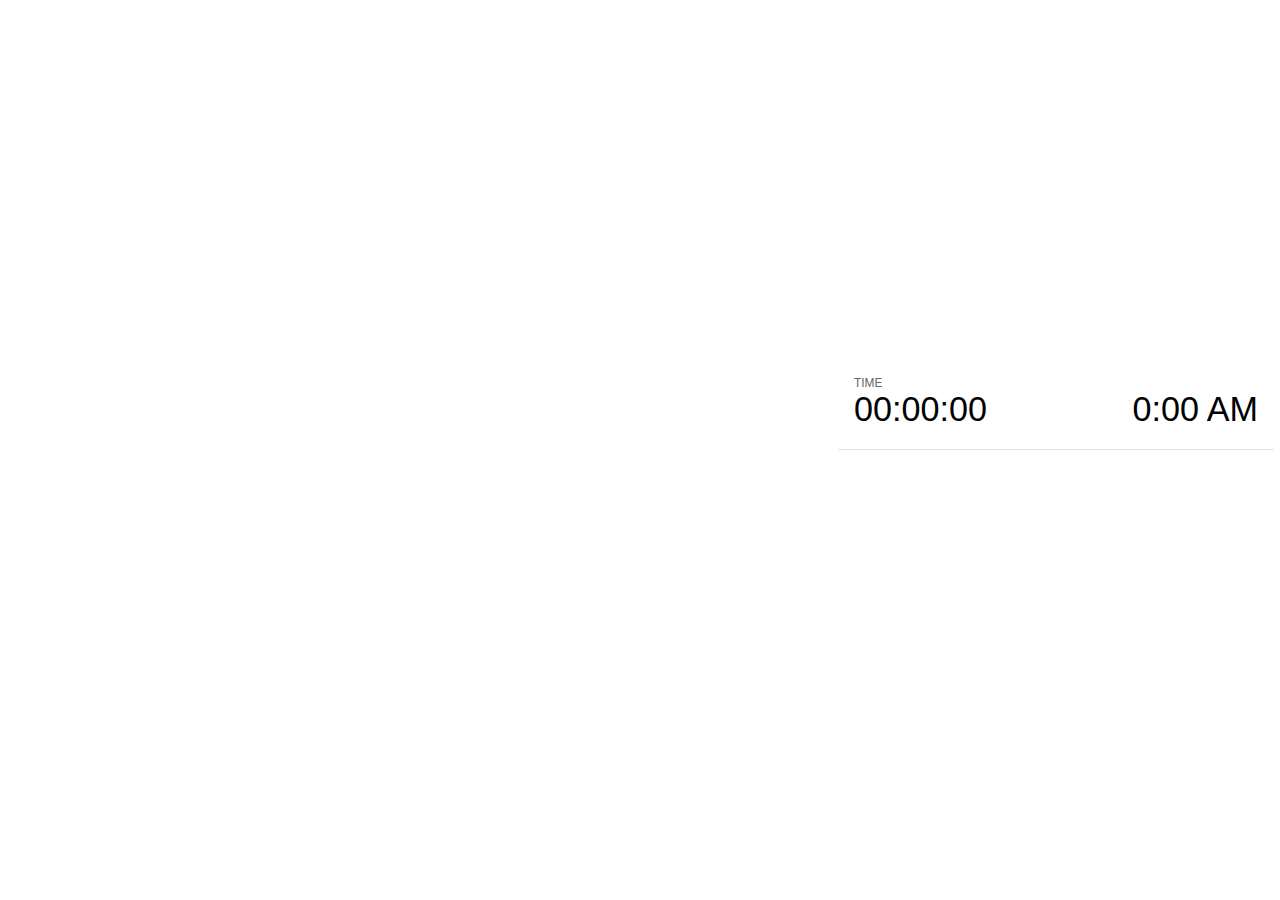
<file: plugin/notes/notes.html>
<!doctype html>
<html lang="en">
	<head>
		<meta charset="utf-8">

		<title>reveal.js - Slide Notes</title>

		<style>
			body {
				font-family: Helvetica;
			}

			#current-slide,
			#upcoming-slide,
			#speaker-controls {
				padding: 6px;
				box-sizing: border-box;
				-moz-box-sizing: border-box;
			}

			#current-slide iframe,
			#upcoming-slide iframe {
				width: 100%;
				height: 100%;
				border: 1px solid #ddd;
			}

			#current-slide .label,
			#upcoming-slide .label {
				position: absolute;
				top: 10px;
				left: 10px;
				font-weight: bold;
				font-size: 14px;
				z-index: 2;
				color: rgba( 255, 255, 255, 0.9 );
			}

			#current-slide {
				position: absolute;
				width: 65%;
				height: 100%;
				top: 0;
				left: 0;
				padding-right: 0;
			}

			#upcoming-slide {
				position: absolute;
				width: 35%;
				height: 40%;
				right: 0;
				top: 0;
			}

			#speaker-controls {
				position: absolute;
				top: 40%;
				right: 0;
				width: 35%;
				height: 60%;
				overflow: auto;

				font-size: 18px;
			}

				.speaker-controls-time.hidden,
				.speaker-controls-notes.hidden {
					display: none;
				}

				.speaker-controls-time .label,
				.speaker-controls-notes .label {
					text-transform: uppercase;
					font-weight: normal;
					font-size: 0.66em;
					color: #666;
					margin: 0;
				}

				.speaker-controls-time {
					border-bottom: 1px solid rgba( 200, 200, 200, 0.5 );
					margin-bottom: 10px;
					padding: 10px 16px;
					padding-bottom: 20px;
					cursor: pointer;
				}

				.speaker-controls-time .reset-button {
					opacity: 0;
					float: right;
					color: #666;
					text-decoration: none;
				}
				.speaker-controls-time:hover .reset-button {
					opacity: 1;
				}

				.speaker-controls-time .timer,
				.speaker-controls-time .clock {
					width: 50%;
					font-size: 1.9em;
				}

				.speaker-controls-time .timer {
					float: left;
				}

				.speaker-controls-time .clock {
					float: right;
					text-align: right;
				}

				.speaker-controls-time span.mute {
					color: #bbb;
				}

				.speaker-controls-notes {
					padding: 10px 16px;
				}

				.speaker-controls-notes .value {
					margin-top: 5px;
					line-height: 1.4;
					font-size: 1.2em;
				}

			.clear {
				clear: both;
			}

			@media screen and (max-width: 1080px) {
				#speaker-controls {
					font-size: 16px;
				}
			}

			@media screen and (max-width: 900px) {
				#speaker-controls {
					font-size: 14px;
				}
			}

			@media screen and (max-width: 800px) {
				#speaker-controls {
					font-size: 12px;
				}
			}

		</style>
	</head>

	<body>

		<div id="current-slide"></div>
		<div id="upcoming-slide"><span class="label">UPCOMING:</span></div>
		<div id="speaker-controls">
			<div class="speaker-controls-time">
				<h4 class="label">Time <span class="reset-button">Click to Reset</span></h4>
				<div class="clock">
					<span class="clock-value">0:00 AM</span>
				</div>
				<div class="timer">
					<span class="hours-value">00</span><span class="minutes-value">:00</span><span class="seconds-value">:00</span>
				</div>
				<div class="clear"></div>
			</div>

			<div class="speaker-controls-notes hidden">
				<h4 class="label">Notes</h4>
				<div class="value"></div>
			</div>
		</div>

		<script src="../../plugin/markdown/marked.js"></script>
		<script>

			(function() {

				var notes,
					notesValue,
					currentState,
					currentSlide,
					upcomingSlide,
					connected = false;

				window.addEventListener( 'message', function( event ) {

					var data = JSON.parse( event.data );

					// Messages sent by the notes plugin inside of the main window
					if( data && data.namespace === 'reveal-notes' ) {
						if( data.type === 'connect' ) {
							handleConnectMessage( data );
						}
						else if( data.type === 'state' ) {
							handleStateMessage( data );
						}
					}
					// Messages sent by the reveal.js inside of the current slide preview
					else if( data && data.namespace === 'reveal' ) {
						if( /ready/.test( data.eventName ) ) {
							// Send a message back to notify that the handshake is complete
							window.opener.postMessage( JSON.stringify({ namespace: 'reveal-notes', type: 'connected'} ), '*' );
						}
						else if( /slidechanged|fragmentshown|fragmenthidden|overviewshown|overviewhidden|paused|resumed/.test( data.eventName ) && currentState !== JSON.stringify( data.state ) ) {
							window.opener.postMessage( JSON.stringify({ method: 'setState', args: [ data.state ]} ), '*' );
						}
					}

				} );

				/**
				 * Called when the main window is trying to establish a
				 * connection.
				 */
				function handleConnectMessage( data ) {

					if( connected === false ) {
						connected = true;

						setupIframes( data );
						setupKeyboard();
						setupNotes();
						setupTimer();
					}

				}

				/**
				 * Called when the main window sends an updated state.
				 */
				function handleStateMessage( data ) {

					// Store the most recently set state to avoid circular loops
					// applying the same state
					currentState = JSON.stringify( data.state );

					// No need for updating the notes in case of fragment changes
					if ( data.notes ) {
						notes.classList.remove( 'hidden' );
						if( data.markdown ) {
							notesValue.innerHTML = marked( data.notes );
						}
						else {
							notesValue.innerHTML = data.notes;
						}
					}
					else {
						notes.classList.add( 'hidden' );
					}

					// Update the note slides
					currentSlide.contentWindow.postMessage( JSON.stringify({ method: 'setState', args: [ data.state ] }), '*' );
					upcomingSlide.contentWindow.postMessage( JSON.stringify({ method: 'setState', args: [ data.state ] }), '*' );
					upcomingSlide.contentWindow.postMessage( JSON.stringify({ method: 'next' }), '*' );

				}

				// Limit to max one state update per X ms
				handleStateMessage = debounce( handleStateMessage, 200 );

				/**
				 * Forward keyboard events to the current slide window.
				 * This enables keyboard events to work even if focus
				 * isn't set on the current slide iframe.
				 */
				function setupKeyboard() {

					document.addEventListener( 'keydown', function( event ) {
						currentSlide.contentWindow.postMessage( JSON.stringify({ method: 'triggerKey', args: [ event.keyCode ] }), '*' );
					} );

				}

				/**
				 * Creates the preview iframes.
				 */
				function setupIframes( data ) {

					var params = [
						'receiver',
						'progress=false',
						'history=false',
						'transition=none',
						'autoSlide=0',
						'backgroundTransition=none'
					].join( '&' );

					var hash = '#/' + data.state.indexh + '/' + data.state.indexv;
					var currentURL = data.url + '?' + params + '&postMessageEvents=true' + hash;
					var upcomingURL = data.url + '?' + params + '&controls=false' + hash;

					currentSlide = document.createElement( 'iframe' );
					currentSlide.setAttribute( 'width', 1280 );
					currentSlide.setAttribute( 'height', 1024 );
					currentSlide.setAttribute( 'src', currentURL );
					document.querySelector( '#current-slide' ).appendChild( currentSlide );

					upcomingSlide = document.createElement( 'iframe' );
					upcomingSlide.setAttribute( 'width', 640 );
					upcomingSlide.setAttribute( 'height', 512 );
					upcomingSlide.setAttribute( 'src', upcomingURL );
					document.querySelector( '#upcoming-slide' ).appendChild( upcomingSlide );

				}

				/**
				 * Setup the notes UI.
				 */
				function setupNotes() {

					notes = document.querySelector( '.speaker-controls-notes' );
					notesValue = document.querySelector( '.speaker-controls-notes .value' );

				}

				/**
				 * Create the timer and clock and start updating them
				 * at an interval.
				 */
				function setupTimer() {

					var start = new Date(),
						timeEl = document.querySelector( '.speaker-controls-time' ),
						clockEl = timeEl.querySelector( '.clock-value' ),
						hoursEl = timeEl.querySelector( '.hours-value' ),
						minutesEl = timeEl.querySelector( '.minutes-value' ),
						secondsEl = timeEl.querySelector( '.seconds-value' );

					function _updateTimer() {

						var diff, hours, minutes, seconds,
							now = new Date();

						diff = now.getTime() - start.getTime();
						hours = Math.floor( diff / ( 1000 * 60 * 60 ) );
						minutes = Math.floor( ( diff / ( 1000 * 60 ) ) % 60 );
						seconds = Math.floor( ( diff / 1000 ) % 60 );

						clockEl.innerHTML = now.toLocaleTimeString( 'en-US', { hour12: true, hour: '2-digit', minute:'2-digit' } );
						hoursEl.innerHTML = zeroPadInteger( hours );
						hoursEl.className = hours > 0 ? '' : 'mute';
						minutesEl.innerHTML = ':' + zeroPadInteger( minutes );
						minutesEl.className = minutes > 0 ? '' : 'mute';
						secondsEl.innerHTML = ':' + zeroPadInteger( seconds );

					}

					// Update once directly
					_updateTimer();

					// Then update every second
					setInterval( _updateTimer, 1000 );

					timeEl.addEventListener( 'click', function() {
						start = new Date();
						_updateTimer();
						return false;
					} );

				}

				function zeroPadInteger( num ) {

					var str = '00' + parseInt( num );
					return str.substring( str.length - 2 );

				}

				/**
				 * Limits the frequency at which a function can be called.
				 */
				function debounce( fn, ms ) {

					var lastTime = 0,
						timeout;

					return function() {

						var args = arguments;
						var context = this;

						clearTimeout( timeout );

						var timeSinceLastCall = Date.now() - lastTime;
						if( timeSinceLastCall > ms ) {
							fn.apply( context, args );
							lastTime = Date.now();
						}
						else {
							timeout = setTimeout( function() {
								fn.apply( context, args );
								lastTime = Date.now();
							}, ms - timeSinceLastCall );
						}

					}

				}

			})();

		</script>
	</body>
</html>
</file>
<file: css/theme/simple.css>
@import url(https://fonts.googleapis.com/css?family=News+Cycle:400,700);
@import url(https://fonts.googleapis.com/css?family=Lato:400,700,400italic,700italic);
/**
 * A simple theme for reveal.js presentations, similar
 * to the default theme. The accent color is darkblue.
 *
 * This theme is Copyright (C) 2012 Owen Versteeg, https://github.com/StereotypicalApps. It is MIT licensed.
 * reveal.js is Copyright (C) 2011-2012 Hakim El Hattab, http://hakim.se
 */
/*********************************************
 * GLOBAL STYLES
 *********************************************/
body {
  background: #fff;
  background-color: #fff; }

.reveal {
  font-family: 'Lato', sans-serif;
  font-size: 36px;
  font-weight: normal;
  color: #000; }

::selection {
  color: #fff;
  background: rgba(0, 0, 0, 0.99);
  text-shadow: none; }

.reveal .slides > section, .reveal .slides > section > section {
  line-height: 1.3;
  font-weight: inherit; }

/*********************************************
 * HEADERS
 *********************************************/
.reveal h1, .reveal h2, .reveal h3, .reveal h4, .reveal h5, .reveal h6 {
  margin: 0 0 20px 0;
  color: #000;
  font-family: 'News Cycle', Impact, sans-serif;
  font-weight: normal;
  line-height: 1.2;
  letter-spacing: normal;
  text-transform: none;
  text-shadow: none;
  word-wrap: break-word; }

.reveal h1 {
  font-size: 3.77em; }

.reveal h2 {
  font-size: 2.11em; }

.reveal h3 {
  font-size: 1.55em; }

.reveal h4 {
  font-size: 1em; }

.reveal h1 {
  text-shadow: none; }

/*********************************************
 * OTHER
 *********************************************/
.reveal p {
  margin: 20px 0;
  line-height: 1.3; }

/* Ensure certain elements are never larger than the slide itself */
.reveal img, .reveal video, .reveal iframe {
  max-width: 95%;
  max-height: 95%; }

.reveal strong, .reveal b {
  font-weight: bold; }

.reveal em {
  font-style: italic; }

.reveal ol, .reveal dl, .reveal ul {
  display: inline-block;
  text-align: left;
  margin: 0 0 0 1em; }

.reveal ol {
  list-style-type: decimal; }

.reveal ul {
  list-style-type: disc; }

.reveal ul ul {
  list-style-type: square; }

.reveal ul ul ul {
  list-style-type: circle; }

.reveal ul ul, .reveal ul ol, .reveal ol ol, .reveal ol ul {
  display: block;
  margin-left: 40px; }

.reveal dt {
  font-weight: bold; }

.reveal dd {
  margin-left: 40px; }

.reveal q, .reveal blockquote {
  quotes: none; }

.reveal blockquote {
  display: block;
  position: relative;
  width: 70%;
  margin: 20px auto;
  padding: 5px;
  font-style: italic;
  background: rgba(255, 255, 255, 0.05);
  box-shadow: 0px 0px 2px rgba(0, 0, 0, 0.2); }

.reveal blockquote p:first-child, .reveal blockquote p:last-child {
  display: inline-block; }

.reveal q {
  font-style: italic; }

.reveal pre {
  display: block;
  position: relative;
  width: 90%;
  margin: 20px auto;
  text-align: left;
  font-size: 0.55em;
  font-family: monospace;
  line-height: 1.2em;
  word-wrap: break-word;
  box-shadow: 0px 0px 6px rgba(0, 0, 0, 0.3); }

.reveal code {
  font-family: monospace; }

.reveal pre code {
  display: block;
  padding: 5px;
  overflow: auto;
  max-height: 400px;
  word-wrap: normal;
  background: #3F3F3F;
  color: #DCDCDC; }

.reveal table {
  margin: auto;
  border-collapse: collapse;
  border-spacing: 0; }

.reveal table th {
  font-weight: bold; }

.reveal table th, .reveal table td {
  text-align: left;
  padding: 0.2em 0.5em 0.2em 0.5em;
  border-bottom: 1px solid; }

.reveal table tr:last-child td {
  border-bottom: none; }

.reveal sup {
  vertical-align: super; }

.reveal sub {
  vertical-align: sub; }

.reveal small {
  display: inline-block;
  font-size: 0.6em;
  line-height: 1.2em;
  vertical-align: top; }

.reveal small * {
  vertical-align: top; }

/*********************************************
 * LINKS
 *********************************************/
.reveal a {
  color: #00008B;
  text-decoration: none;
  -webkit-transition: color 0.15s ease;
  -moz-transition: color 0.15s ease;
  transition: color 0.15s ease; }

.reveal a:hover {
  color: #0000f1;
  text-shadow: none;
  border: none; }

.reveal .roll span:after {
  color: #fff;
  background: #00003f; }

/*********************************************
 * IMAGES
 *********************************************/
.reveal section img {
  margin: 15px 0px;
  background: rgba(255, 255, 255, 0.12);
  border: 4px solid #000;
  box-shadow: 0 0 10px rgba(0, 0, 0, 0.15); }

.reveal a img {
  -webkit-transition: all 0.15s linear;
  -moz-transition: all 0.15s linear;
  transition: all 0.15s linear; }

.reveal a:hover img {
  background: rgba(255, 255, 255, 0.2);
  border-color: #00008B;
  box-shadow: 0 0 20px rgba(0, 0, 0, 0.55); }

/*********************************************
 * NAVIGATION CONTROLS
 *********************************************/
.reveal .controls div.navigate-left, .reveal .controls div.navigate-left.enabled {
  border-right-color: #00008B; }

.reveal .controls div.navigate-right, .reveal .controls div.navigate-right.enabled {
  border-left-color: #00008B; }

.reveal .controls div.navigate-up, .reveal .controls div.navigate-up.enabled {
  border-bottom-color: #00008B; }

.reveal .controls div.navigate-down, .reveal .controls div.navigate-down.enabled {
  border-top-color: #00008B; }

.reveal .controls div.navigate-left.enabled:hover {
  border-right-color: #0000f1; }

.reveal .controls div.navigate-right.enabled:hover {
  border-left-color: #0000f1; }

.reveal .controls div.navigate-up.enabled:hover {
  border-bottom-color: #0000f1; }

.reveal .controls div.navigate-down.enabled:hover {
  border-top-color: #0000f1; }

/*********************************************
 * PROGRESS BAR
 *********************************************/
.reveal .progress {
  background: rgba(0, 0, 0, 0.2); }

.reveal .progress span {
  background: #00008B;
  -webkit-transition: width 800ms cubic-bezier(0.26, 0.86, 0.44, 0.985);
  -moz-transition: width 800ms cubic-bezier(0.26, 0.86, 0.44, 0.985);
  transition: width 800ms cubic-bezier(0.26, 0.86, 0.44, 0.985); }

/*********************************************
 * SLIDE NUMBER
 *********************************************/
.reveal .slide-number {
  color: #00008B; }
</file>
<file: lib/css/zenburn.css>
/*

Zenburn style from voldmar.ru (c) Vladimir Epifanov <voldmar@voldmar.ru>
based on dark.css by Ivan Sagalaev

*/

.hljs {
  display: block; padding: 0.5em;
  background: #3F3F3F;
  color: #DCDCDC;
}

.hljs-keyword,
.hljs-tag,
.css .hljs-class,
.css .hljs-id,
.lisp .hljs-title,
.nginx .hljs-title,
.hljs-request,
.hljs-status,
.clojure .hljs-attribute {
  color: #E3CEAB;
}

.django .hljs-template_tag,
.django .hljs-variable,
.django .hljs-filter .hljs-argument {
  color: #DCDCDC;
}

.hljs-number,
.hljs-date {
  color: #8CD0D3;
}

.dos .hljs-envvar,
.dos .hljs-stream,
.hljs-variable,
.apache .hljs-sqbracket {
  color: #EFDCBC;
}

.dos .hljs-flow,
.diff .hljs-change,
.python .exception,
.python .hljs-built_in,
.hljs-literal,
.tex .hljs-special {
  color: #EFEFAF;
}

.diff .hljs-chunk,
.hljs-subst {
  color: #8F8F8F;
}

.dos .hljs-keyword,
.python .hljs-decorator,
.hljs-title,
.haskell .hljs-type,
.diff .hljs-header,
.ruby .hljs-class .hljs-parent,
.apache .hljs-tag,
.nginx .hljs-built_in,
.tex .hljs-command,
.hljs-prompt {
    color: #efef8f;
}

.dos .hljs-winutils,
.ruby .hljs-symbol,
.ruby .hljs-symbol .hljs-string,
.ruby .hljs-string {
  color: #DCA3A3;
}

.diff .hljs-deletion,
.hljs-string,
.hljs-tag .hljs-value,
.hljs-preprocessor,
.hljs-pragma,
.hljs-built_in,
.sql .hljs-aggregate,
.hljs-javadoc,
.smalltalk .hljs-class,
.smalltalk .hljs-localvars,
.smalltalk .hljs-array,
.css .hljs-rules .hljs-value,
.hljs-attr_selector,
.hljs-pseudo,
.apache .hljs-cbracket,
.tex .hljs-formula,
.coffeescript .hljs-attribute {
  color: #CC9393;
}

.hljs-shebang,
.diff .hljs-addition,
.hljs-comment,
.java .hljs-annotation,
.hljs-template_comment,
.hljs-pi,
.hljs-doctype {
  color: #7F9F7F;
}

.coffeescript .javascript,
.javascript .xml,
.tex .hljs-formula,
.xml .javascript,
.xml .vbscript,
.xml .css,
.xml .hljs-cdata {
  opacity: 0.5;
}
</file>
